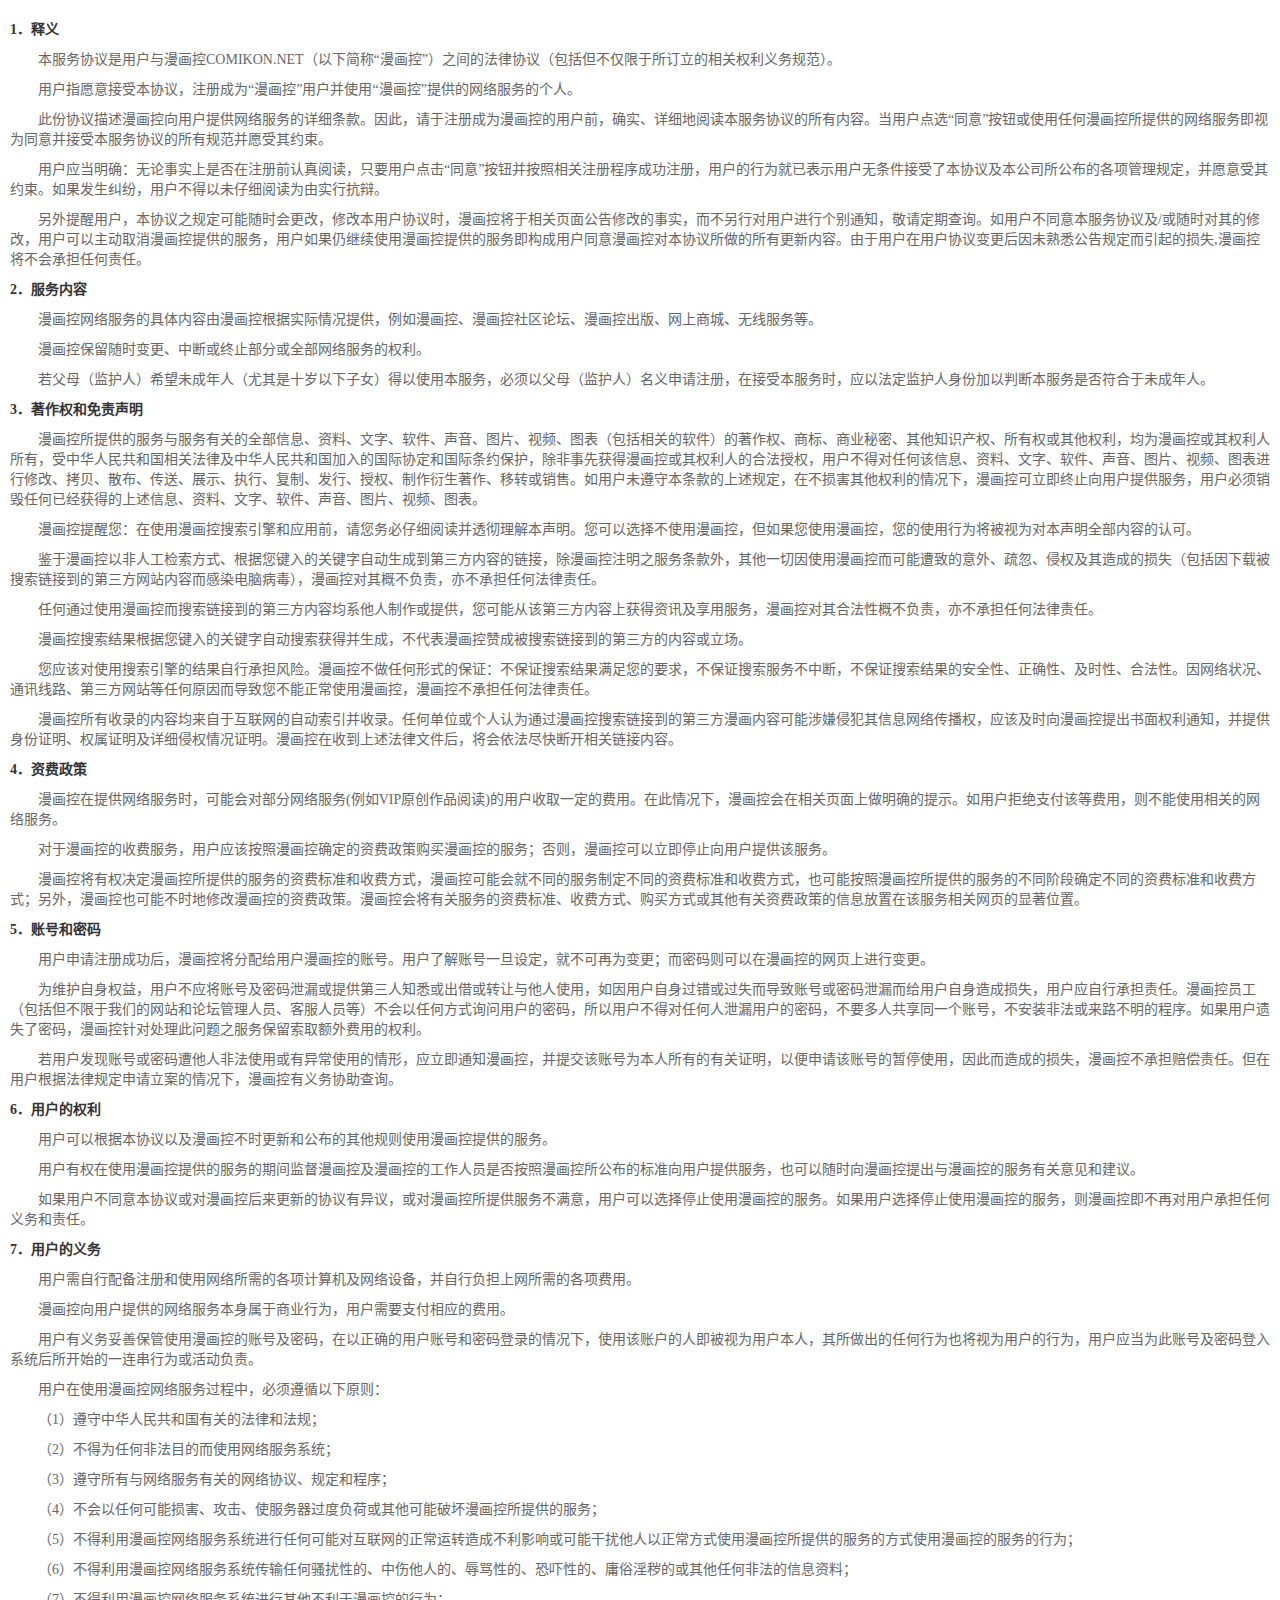
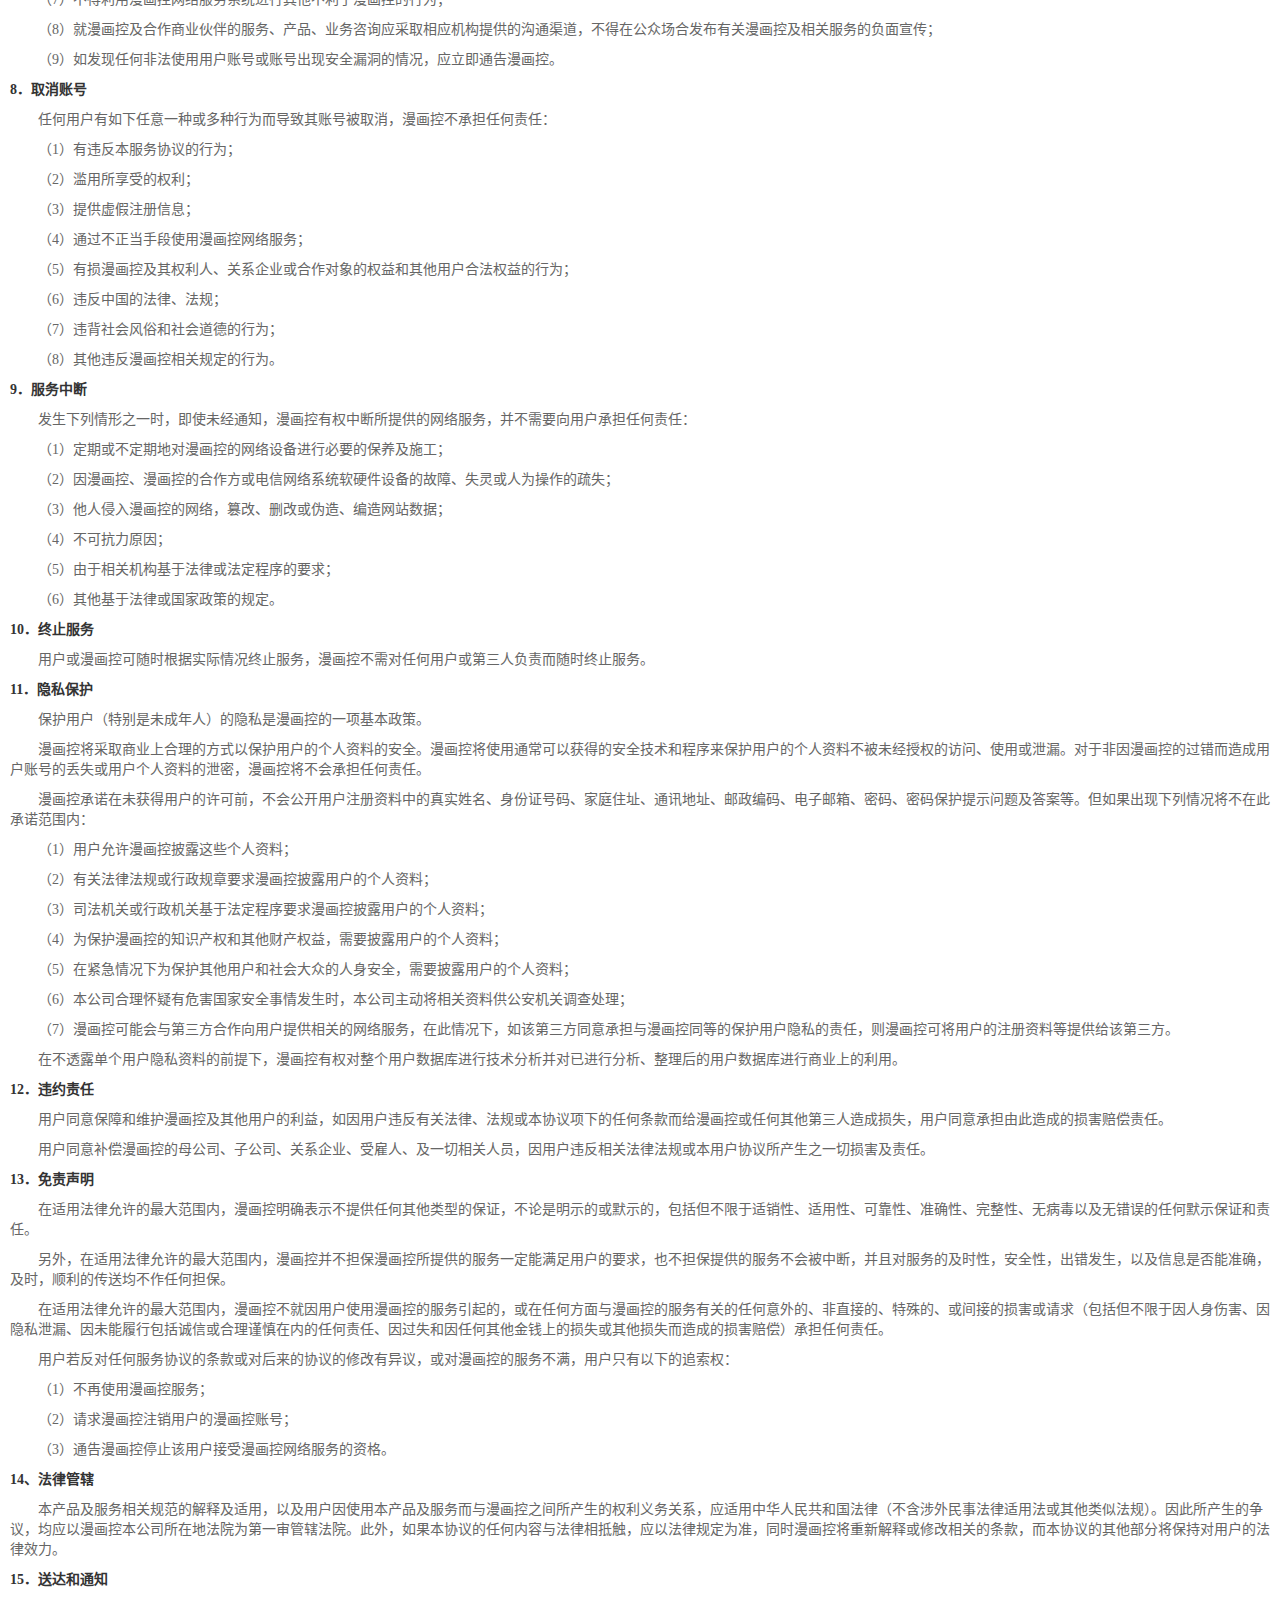
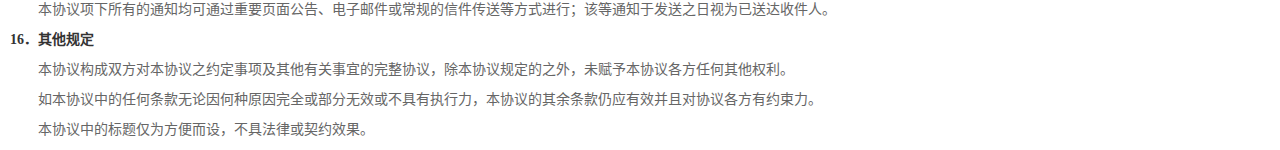
<file: agreement.html>
<!DOCTYPE html>
<html lang="zh-cn">
  <head>
    <meta charset="utf-8">
    <meta http-equiv="X-UA-Compatible" content="IE=edge">
    <meta name="viewport" content="width=device-width, initial-scale=1">
    <meta name="description" content="漫画控-科学看漫画神器,漫派-动漫展会赶场神器">
    <meta name="author" content="漫画控,comikon,漫派,comicpi,动漫,漫画,ACG,漫画阅读器,展会,漫展">
    <link rel="icon" href="favicon.ico">
    <link rel="apple-touch-icon-precomposed" href="apple-touch-icon.png" />

    <title>用户协议 - 漫画控 CCOMIKON</title>
</head>
<style type="text/css">
body{ padding:10px; border:0px; margin:0 auto 0 auto;}
h4{ font-size:14px; color:#333; line-height:20px; padding-top:10px; margin:0px;}
p{ padding-top:10px; margin:0px; line-height:20px; font-size:14px; color:#666; text-indent:2em;}
</style>
<body>
    <h4>1．释义</h4>
    <p>本服务协议是用户与漫画控COMIKON.NET（以下简称“漫画控”）之间的法律协议（包括但不仅限于所订立的相关权利义务规范）。 </p>
    <p>用户指愿意接受本协议，注册成为“漫画控”用户并使用“漫画控”提供的网络服务的个人。 </p>
    <p>此份协议描述漫画控向用户提供网络服务的详细条款。因此，请于注册成为漫画控的用户前，确实、详细地阅读本服务协议的所有内容。当用户点选“同意”按钮或使用任何漫画控所提供的网络服务即视为同意并接受本服务协议的所有规范并愿受其约束。 </p>
    <p>用户应当明确：无论事实上是否在注册前认真阅读，只要用户点击“同意”按钮并按照相关注册程序成功注册，用户的行为就已表示用户无条件接受了本协议及本公司所公布的各项管理规定，并愿意受其约束。如果发生纠纷，用户不得以未仔细阅读为由实行抗辩。 </p>
    <p>另外提醒用户，本协议之规定可能随时会更改，修改本用户协议时，漫画控将于相关页面公告修改的事实，而不另行对用户进行个别通知，敬请定期查询。如用户不同意本服务协议及/或随时对其的修改，用户可以主动取消漫画控提供的服务，用户如果仍继续使用漫画控提供的服务即构成用户同意漫画控对本协议所做的所有更新内容。由于用户在用户协议变更后因未熟悉公告规定而引起的损失,漫画控将不会承担任何责任。 </p>
    <h4>2．服务内容 </h4>
    <p>漫画控网络服务的具体内容由漫画控根据实际情况提供，例如漫画控、漫画控社区论坛、漫画控出版、网上商城、无线服务等。</p>
    <p>漫画控保留随时变更、中断或终止部分或全部网络服务的权利。</p>
    <p>若父母（监护人）希望未成年人（尤其是十岁以下子女）得以使用本服务，必须以父母（监护人）名义申请注册，在接受本服务时，应以法定监护人身份加以判断本服务是否符合于未成年人。 </p>
    <h4>3．著作权和免责声明 </h4>
    <p>漫画控所提供的服务与服务有关的全部信息、资料、文字、软件、声音、图片、视频、图表（包括相关的软件）的著作权、商标、商业秘密、其他知识产权、所有权或其他权利，均为漫画控或其权利人所有，受中华人民共和国相关法律及中华人民共和国加入的国际协定和国际条约保护，除非事先获得漫画控或其权利人的合法授权，用户不得对任何该信息、资料、文字、软件、声音、图片、视频、图表进行修改、拷贝、散布、传送、展示、执行、复制、发行、授权、制作衍生著作、移转或销售。如用户未遵守本条款的上述规定，在不损害其他权利的情况下，漫画控可立即终止向用户提供服务，用户必须销毁任何已经获得的上述信息、资料、文字、软件、声音、图片、视频、图表。 </p>
    <p>漫画控提醒您：在使用漫画控搜索引擎和应用前，请您务必仔细阅读并透彻理解本声明。您可以选择不使用漫画控，但如果您使用漫画控，您的使用行为将被视为对本声明全部内容的认可。</p>
    <p>鉴于漫画控以非人工检索方式、根据您键入的关键字自动生成到第三方内容的链接，除漫画控注明之服务条款外，其他一切因使用漫画控而可能遭致的意外、疏忽、侵权及其造成的损失（包括因下载被搜索链接到的第三方网站内容而感染电脑病毒），漫画控对其概不负责，亦不承担任何法律责任。</p>
    <p>任何通过使用漫画控而搜索链接到的第三方内容均系他人制作或提供，您可能从该第三方内容上获得资讯及享用服务，漫画控对其合法性概不负责，亦不承担任何法律责任。</p>
    <p>漫画控搜索结果根据您键入的关键字自动搜索获得并生成，不代表漫画控赞成被搜索链接到的第三方的内容或立场。</p>
    <p>您应该对使用搜索引擎的结果自行承担风险。漫画控不做任何形式的保证：不保证搜索结果满足您的要求，不保证搜索服务不中断，不保证搜索结果的安全性、正确性、及时性、合法性。因网络状况、通讯线路、第三方网站等任何原因而导致您不能正常使用漫画控，漫画控不承担任何法律责任。</p>
    <p>漫画控所有收录的内容均来自于互联网的自动索引并收录。任何单位或个人认为通过漫画控搜索链接到的第三方漫画内容可能涉嫌侵犯其信息网络传播权，应该及时向漫画控提出书面权利通知，并提供身份证明、权属证明及详细侵权情况证明。漫画控在收到上述法律文件后，将会依法尽快断开相关链接内容。</p>
    <h4>4．资费政策 </h4>
    <p>漫画控在提供网络服务时，可能会对部分网络服务(例如VIP原创作品阅读)的用户收取一定的费用。在此情况下，漫画控会在相关页面上做明确的提示。如用户拒绝支付该等费用，则不能使用相关的网络服务。 </p>
    <p>对于漫画控的收费服务，用户应该按照漫画控确定的资费政策购买漫画控的服务；否则，漫画控可以立即停止向用户提供该服务。 </p>
    <p>漫画控将有权决定漫画控所提供的服务的资费标准和收费方式，漫画控可能会就不同的服务制定不同的资费标准和收费方式，也可能按照漫画控所提供的服务的不同阶段确定不同的资费标准和收费方式；另外，漫画控也可能不时地修改漫画控的资费政策。漫画控会将有关服务的资费标准、收费方式、购买方式或其他有关资费政策的信息放置在该服务相关网页的显著位置。 </p>
    <h4>5．账号和密码 </h4>
    <p>用户申请注册成功后，漫画控将分配给用户漫画控的账号。用户了解账号一旦设定，就不可再为变更；而密码则可以在漫画控的网页上进行变更。 </p>
    <p>为维护自身权益，用户不应将账号及密码泄漏或提供第三人知悉或出借或转让与他人使用，如因用户自身过错或过失而导致账号或密码泄漏而给用户自身造成损失，用户应自行承担责任。漫画控员工（包括但不限于我们的网站和论坛管理人员、客服人员等）不会以任何方式询问用户的密码，所以用户不得对任何人泄漏用户的密码，不要多人共享同一个账号，不安装非法或来路不明的程序。如果用户遗失了密码，漫画控针对处理此问题之服务保留索取额外费用的权利。 </p>
    <p>若用户发现账号或密码遭他人非法使用或有异常使用的情形，应立即通知漫画控，并提交该账号为本人所有的有关证明，以便申请该账号的暂停使用，因此而造成的损失，漫画控不承担赔偿责任。但在用户根据法律规定申请立案的情况下，漫画控有义务协助查询。 </p>
    <h4>6．用户的权利 </h4>
    <p>用户可以根据本协议以及漫画控不时更新和公布的其他规则使用漫画控提供的服务。 </p>
    <p>用户有权在使用漫画控提供的服务的期间监督漫画控及漫画控的工作人员是否按照漫画控所公布的标准向用户提供服务，也可以随时向漫画控提出与漫画控的服务有关意见和建议。 </p>
    <p>如果用户不同意本协议或对漫画控后来更新的协议有异议，或对漫画控所提供服务不满意，用户可以选择停止使用漫画控的服务。如果用户选择停止使用漫画控的服务，则漫画控即不再对用户承担任何义务和责任。 </p>
    <h4>7．用户的义务 </h4>
    <p>用户需自行配备注册和使用网络所需的各项计算机及网络设备，并自行负担上网所需的各项费用。 </p>
    <p>漫画控向用户提供的网络服务本身属于商业行为，用户需要支付相应的费用。 </p>
    <p>用户有义务妥善保管使用漫画控的账号及密码，在以正确的用户账号和密码登录的情况下，使用该账户的人即被视为用户本人，其所做出的任何行为也将视为用户的行为，用户应当为此账号及密码登入系统后所开始的一连串行为或活动负责。 </p>
    <p>用户在使用漫画控网络服务过程中，必须遵循以下原则：</p>
    <p>（1）遵守中华人民共和国有关的法律和法规；</p>
    <p>（2）不得为任何非法目的而使用网络服务系统；</p>
    <p>（3）遵守所有与网络服务有关的网络协议、规定和程序；</p>
    <p>（4）不会以任何可能损害、攻击、使服务器过度负荷或其他可能破坏漫画控所提供的服务；</p>
    <p>（5）不得利用漫画控网络服务系统进行任何可能对互联网的正常运转造成不利影响或可能干扰他人以正常方式使用漫画控所提供的服务的方式使用漫画控的服务的行为；</p>
    <p>（6）不得利用漫画控网络服务系统传输任何骚扰性的、中伤他人的、辱骂性的、恐吓性的、庸俗淫秽的或其他任何非法的信息资料；</p>
    <p>（7）不得利用漫画控网络服务系统进行其他不利于漫画控的行为；</p>
    <p>（8）就漫画控及合作商业伙伴的服务、产品、业务咨询应采取相应机构提供的沟通渠道，不得在公众场合发布有关漫画控及相关服务的负面宣传；</p>
    <p>（9）如发现任何非法使用用户账号或账号出现安全漏洞的情况，应立即通告漫画控。</p>
    <h4>8．取消账号 </h4>
    <p>任何用户有如下任意一种或多种行为而导致其账号被取消，漫画控不承担任何责任： </p>
    <p>（1）有违反本服务协议的行为； </p>
    <p>（2）滥用所享受的权利； </p>
    <p>（3）提供虚假注册信息； </p>
    <p>（4）通过不正当手段使用漫画控网络服务； </p>
    <p>（5）有损漫画控及其权利人、关系企业或合作对象的权益和其他用户合法权益的行为； </p>
    <p>（6）违反中国的法律、法规； </p>
    <p>（7）违背社会风俗和社会道德的行为； </p>
    <p>（8）其他违反漫画控相关规定的行为。 </p>
    <h4>9．服务中断 </h4>
    <p>发生下列情形之一时，即使未经通知，漫画控有权中断所提供的网络服务，并不需要向用户承担任何责任： </p>
    <p>（1）定期或不定期地对漫画控的网络设备进行必要的保养及施工； </p>
    <p>（2）因漫画控、漫画控的合作方或电信网络系统软硬件设备的故障、失灵或人为操作的疏失； </p>
    <p>（3）他人侵入漫画控的网络，篡改、删改或伪造、编造网站数据； </p>
    <p>（4）不可抗力原因； </p>
    <p>（5）由于相关机构基于法律或法定程序的要求； </p>
    <p>（6）其他基于法律或国家政策的规定。 </p>
    <h4>10．终止服务 </h4>
    <p>用户或漫画控可随时根据实际情况终止服务，漫画控不需对任何用户或第三人负责而随时终止服务。 </p>
    <h4>11．隐私保护 </h4>
    <p>保护用户（特别是未成年人）的隐私是漫画控的一项基本政策。</p>
    <p>漫画控将采取商业上合理的方式以保护用户的个人资料的安全。漫画控将使用通常可以获得的安全技术和程序来保护用户的个人资料不被未经授权的访问、使用或泄漏。对于非因漫画控的过错而造成用户账号的丢失或用户个人资料的泄密，漫画控将不会承担任何责任。 </p>
    <p>漫画控承诺在未获得用户的许可前，不会公开用户注册资料中的真实姓名、身份证号码、家庭住址、通讯地址、邮政编码、电子邮箱、密码、密码保护提示问题及答案等。但如果出现下列情况将不在此承诺范围内： </p>
    <p>（1）用户允许漫画控披露这些个人资料； </p>
    <p>（2）有关法律法规或行政规章要求漫画控披露用户的个人资料； </p>
    <p>（3）司法机关或行政机关基于法定程序要求漫画控披露用户的个人资料； </p>
    <p>（4）为保护漫画控的知识产权和其他财产权益，需要披露用户的个人资料； </p>
    <p>（5）在紧急情况下为保护其他用户和社会大众的人身安全，需要披露用户的个人资料； </p>
    <p>（6）本公司合理怀疑有危害国家安全事情发生时，本公司主动将相关资料供公安机关调查处理； </p>
    <p>（7）漫画控可能会与第三方合作向用户提供相关的网络服务，在此情况下，如该第三方同意承担与漫画控同等的保护用户隐私的责任，则漫画控可将用户的注册资料等提供给该第三方。</p>
    <p>在不透露单个用户隐私资料的前提下，漫画控有权对整个用户数据库进行技术分析并对已进行分析、整理后的用户数据库进行商业上的利用。 </p>
    <h4>12．违约责任 </h4>
    <p>用户同意保障和维护漫画控及其他用户的利益，如因用户违反有关法律、法规或本协议项下的任何条款而给漫画控或任何其他第三人造成损失，用户同意承担由此造成的损害赔偿责任。</p>
    <p>用户同意补偿漫画控的母公司、子公司、关系企业、受雇人、及一切相关人员，因用户违反相关法律法规或本用户协议所产生之一切损害及责任。 </p>
    <h4>13．免责声明 </h4>
    <p>在适用法律允许的最大范围内，漫画控明确表示不提供任何其他类型的保证，不论是明示的或默示的，包括但不限于适销性、适用性、可靠性、准确性、完整性、无病毒以及无错误的任何默示保证和责任。 </p>
    <p>另外，在适用法律允许的最大范围内，漫画控并不担保漫画控所提供的服务一定能满足用户的要求，也不担保提供的服务不会被中断，并且对服务的及时性，安全性，出错发生，以及信息是否能准确，及时，顺利的传送均不作任何担保。 </p>
    <p>在适用法律允许的最大范围内，漫画控不就因用户使用漫画控的服务引起的，或在任何方面与漫画控的服务有关的任何意外的、非直接的、特殊的、或间接的损害或请求（包括但不限于因人身伤害、因隐私泄漏、因未能履行包括诚信或合理谨慎在内的任何责任、因过失和因任何其他金钱上的损失或其他损失而造成的损害赔偿）承担任何责任。 </p>
    <p>用户若反对任何服务协议的条款或对后来的协议的修改有异议，或对漫画控的服务不满，用户只有以下的追索权： </p>
    <p>（1）不再使用漫画控服务； </p>
    <p>（2）请求漫画控注销用户的漫画控账号； </p>
    <p>（3）通告漫画控停止该用户接受漫画控网络服务的资格。 </p>
    <h4>14、法律管辖 </h4>
    <p>本产品及服务相关规范的解释及适用，以及用户因使用本产品及服务而与漫画控之间所产生的权利义务关系，应适用中华人民共和国法律（不含涉外民事法律适用法或其他类似法规）。因此所产生的争议，均应以漫画控本公司所在地法院为第一审管辖法院。此外，如果本协议的任何内容与法律相抵触，应以法律规定为准，同时漫画控将重新解释或修改相关的条款，而本协议的其他部分将保持对用户的法律效力。 </p>
    <h4>15．送达和通知 </h4>
    <p>本协议项下所有的通知均可通过重要页面公告、电子邮件或常规的信件传送等方式进行；该等通知于发送之日视为已送达收件人。</p>
    <h4>16．其他规定</h4>
    <p>本协议构成双方对本协议之约定事项及其他有关事宜的完整协议，除本协议规定的之外，未赋予本协议各方任何其他权利。</p>
    <p>如本协议中的任何条款无论因何种原因完全或部分无效或不具有执行力，本协议的其余条款仍应有效并且对协议各方有约束力。</p>
    <p>本协议中的标题仅为方便而设，不具法律或契约效果。</p>
</body>
<script type="text/javascript">
var _hmt = _hmt || [];
(function() {
  var hm = document.createElement("script");
  hm.src = "//hm.baidu.com/hm.js?2009fcc9cedc45dc20d1489eadbf7214";
  var s = document.getElementsByTagName("script")[0]; 
  s.parentNode.insertBefore(hm, s);
})();
</script>
</html>
</file>
